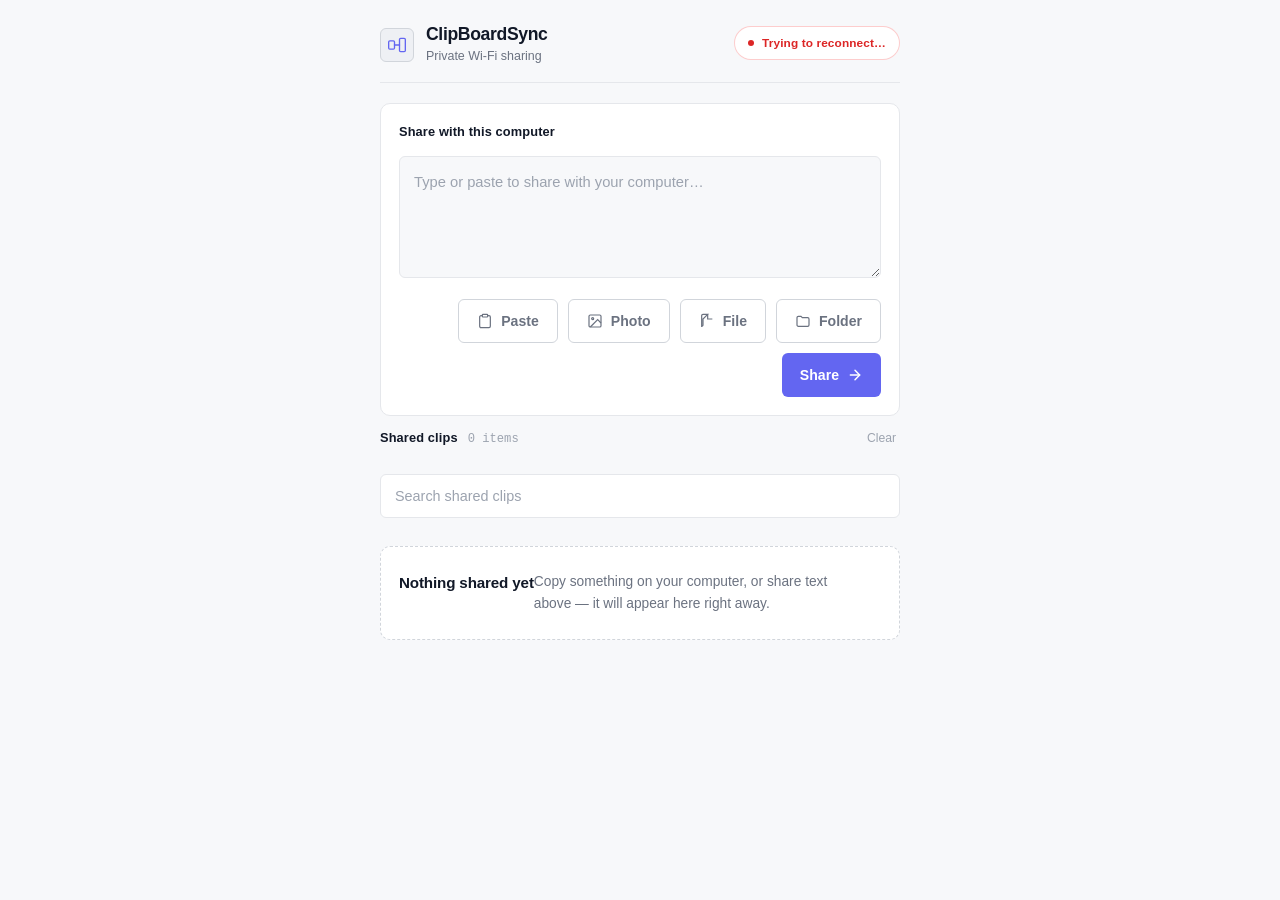
<file: server/static/index.html>
<!DOCTYPE html>
<html lang="en">

<head>
    <meta charset="UTF-8">
    <meta name="viewport" content="width=device-width, initial-scale=1.0">
    <title>ClipBoardSync — Share clipboard over Wi-Fi</title>
    <meta name="description"
        content="Share text, photos, and files between your phone and computer over your Wi-Fi. No cloud, no accounts.">

    <link rel="stylesheet" href="styles.css">
    <script src="theme.js"></script>
</head>

<body>
    <main class="app-container">

        <!-- Header -->
        <header id="app-header" class="header">
            <div class="logo-group">
                <div class="logo-icon" aria-hidden="true">
                    <svg viewBox="0 0 24 24" width="20" height="20" stroke="currentColor" stroke-width="1.6" fill="none"
                        stroke-linecap="round" stroke-linejoin="round">
                        <rect x="2" y="7" width="7" height="10" rx="1.4"></rect>
                        <rect x="15" y="4" width="7" height="16" rx="1.4"></rect>
                        <path d="M9 12h6"></path>
                    </svg>
                </div>
                <div class="title-wrap">
                    <h1 id="page-title">ClipBoardSync</h1>
                    <p class="subtitle" id="header-subtitle">Private Wi-Fi sharing</p>
                </div>
            </div>

            <div class="header-controls">
                <div id="connection-status" class="status-indicator" role="status" aria-live="polite">
                    <span id="connection-badge" class="badge connecting">
                        <span class="pulse-dot" aria-hidden="true"></span>
                        <span id="status-text">Connecting</span>
                    </span>
                </div>
                <button id="theme-toggle" class="icon-btn theme-toggle" title="Toggle theme" aria-label="Toggle light/dark theme">
                    <svg id="theme-toggle-icon" viewBox="0 0 24 24" width="18" height="18" stroke="currentColor"
                        stroke-width="1.8" fill="none" stroke-linecap="round" stroke-linejoin="round">
                        <circle cx="12" cy="12" r="4"></circle>
                        <path d="M12 2v2M12 20v2M4.93 4.93l1.41 1.41M17.66 17.66l1.41 1.41M2 12h2M20 12h2M6.34 17.66l-1.41 1.41M19.07 4.93l-1.41 1.41"></path>
                    </svg>
                </button>
            </div>
        </header>

        <!-- Pairing code screen (new phones only) -->
        <section id="auth-screen" class="auth-screen" hidden>
            <div class="panel auth-card">
                <div class="auth-icon" aria-hidden="true">
                    <svg viewBox="0 0 24 24" width="28" height="28" stroke="currentColor" stroke-width="1.6" fill="none"
                        stroke-linecap="round" stroke-linejoin="round">
                        <rect x="3" y="11" width="18" height="11" rx="2"></rect>
                        <path d="M7 11V7a5 5 0 0 1 10 0v4"></path>
                    </svg>
                </div>
                <h2 class="auth-title">Connect this phone</h2>
                <p class="auth-body">Enter the 6-digit code shown in the ClipBoardSync app on your computer. You only
                    need to do this once &mdash; this phone will stay connected.</p>
                <input id="pin-input" class="pin-input" type="text" inputmode="numeric" pattern="[0-9]*" maxlength="6"
                    autocomplete="one-time-code" placeholder="&middot;&middot;&middot;&middot;&middot;&middot;"
                    aria-label="Pairing code">
                <button id="pin-submit" class="primary-btn pin-submit">
                    <span>Connect</span>
                    <svg viewBox="0 0 24 24" width="16" height="16" stroke="currentColor" stroke-width="2.2" fill="none"
                        stroke-linecap="round" stroke-linejoin="round">
                        <polyline points="20 6 9 17 4 12"></polyline>
                    </svg>
                </button>
                <p id="pin-error" class="auth-error" hidden></p>
            </div>
        </section>

        <div id="app-body">
        <section id="send-section" class="panel" aria-labelledby="send-title">
            <div class="panel-header">
                <h2 id="send-title" class="eyebrow">Share with this computer</h2>
            </div>

            <div class="input-container">
                <textarea id="send-input" placeholder="Type or paste to share with your computer&hellip;" rows="4"
                    aria-label="Text to share with your computer"></textarea>
                <button id="clear-btn" class="icon-btn" title="Clear text" aria-label="Clear input">
                    <svg viewBox="0 0 24 24" width="15" height="15" stroke="currentColor" stroke-width="2" fill="none"
                        stroke-linecap="round">
                        <line x1="18" y1="6" x2="6" y2="18"></line>
                        <line x1="6" y1="6" x2="18" y2="18"></line>
                    </svg>
                </button>
            </div>

            <!-- Hidden file inputs -->
            <input type="file" id="file-input" multiple style="display: none;">
            <input type="file" id="image-input" accept="image/*" style="display: none;">
            <input type="file" id="folder-input" webkitdirectory style="display: none;">

            <div id="upload-progress" class="upload-progress" hidden>
                <div class="upload-progress-label"><span id="upload-progress-text">Sharing…</span><span id="upload-progress-pct">0%</span></div>
                <div class="upload-progress-track"><div id="upload-progress-bar" class="upload-progress-bar"></div></div>
            </div>

            <div class="button-toolbar">
                <button id="paste-and-send-btn" class="secondary-btn"
                    title="Paste from your phone's clipboard and send immediately">
                    <svg viewBox="0 0 24 24" width="16" height="16" stroke="currentColor" stroke-width="1.8" fill="none"
                        stroke-linecap="round" stroke-linejoin="round">
                        <path d="M16 4h2a2 2 0 0 1 2 2v14a2 2 0 0 1-2 2H6a2 2 0 0 1-2-2V6a2 2 0 0 1 2-2h2"></path>
                        <rect x="8" y="2" width="8" height="4" rx="1"></rect>
                    </svg>
                    Paste
                </button>

                <button id="upload-img-btn" class="secondary-btn" title="Share a photo with your computer">
                    <svg viewBox="0 0 24 24" width="16" height="16" stroke="currentColor" stroke-width="1.8" fill="none">
                        <rect x="3" y="3" width="18" height="18" rx="2" ry="2"></rect>
                        <circle cx="8.5" cy="8.5" r="1.5"></circle>
                        <polyline points="21 15 16 10 5 21"></polyline>
                    </svg>
                    Photo
                </button>

                <button id="upload-file-btn" class="secondary-btn" title="Share a file with your computer">
                    <svg viewBox="0 0 24 24" width="16" height="16" stroke="currentColor" stroke-width="1.8" fill="none">
                        <path d="M13 2H6a2 2 0 0 0-2 2v16a2 2 0 0 0 2-2V9z"></path>
                        <polyline points="13 2 13 9 20 9"></polyline>
                    </svg>
                    File
                </button>

                <button id="upload-folder-btn" class="secondary-btn" title="Share a folder as one .zip">
                    <svg viewBox="0 0 24 24" width="16" height="16" stroke="currentColor" stroke-width="1.8" fill="none">
                        <path d="M3 7a2 2 0 0 1 2-2h4l2 2h8a2 2 0 0 1 2 2v9a2 2 0 0 1-2 2H5a2 2 0 0 1-2-2z"></path>
                    </svg>
                    Folder
                </button>

                <button id="send-btn" class="primary-btn">
                    <span>Share</span>
                    <svg viewBox="0 0 24 24" width="16" height="16" stroke="currentColor" stroke-width="2.2" fill="none"
                        stroke-linecap="round" stroke-linejoin="round">
                        <line x1="5" y1="12" x2="19" y2="12"></line>
                        <polyline points="12 5 19 12 12 19"></polyline>
                    </svg>
                </button>
            </div>
        </section>

        <!-- Shared clips -->
        <section id="feed-section" class="feed-section" aria-labelledby="feed-title">
            <div class="feed-header">
                <div class="feed-header-left">
                    <h2 id="feed-title" class="eyebrow">Shared clips</h2>
                    <span id="item-counter" class="counter">0 items</span>
                </div>
                <button id="clear-feed-btn" class="text-btn" title="Clear items shown here">Clear</button>
            </div>

            <input id="feed-search" class="feed-search" type="search" placeholder="Search shared clips"
                aria-label="Search shared clips" autocomplete="off">

            <!-- Empty state -->
            <div id="empty-state" class="empty-state">
                <p class="empty-title">Nothing shared yet</p>
                <p class="empty-body">Copy something on your computer, or share text above &mdash; it will appear here
                    right away.</p>
            </div>

            <div id="clipboard-list" class="feed-list">
                <!-- Populated by app.js -->
            </div>
        </section>
        </div>
    </main>

    <div id="toast-container" class="toast-container" aria-live="polite"></div>

    <div id="lightbox" class="lightbox" hidden>
        <img id="lightbox-img" class="lightbox-img" alt="Shared photo enlarged">
    </div>

    <script src="app.js"></script>
</body>

</html>
</file>
<file: server/static/styles.css>
/*
   ClipBoardSync — interface styles
   Follows DESIGN.md: neutral surface, one indigo accent, restrained
   radius, clean list of shared clips, vector icons, plain language.
*/

:root {
  --bg: #0D0F12;
  --surface: #15181D;
  --surface-raised: #1C2128;
  --border: #292E36;
  --border-strong: #3A3E48;

  --ink: #F3F4F6;
  --ink-soft: #9CA3AF;
  --ink-faint: #6B7280;

  --primary: #818CF8;
  --primary-strong: #6366F1;
  --on-accent: #0D0F12;

  --positive: #34D399;
  --warning: #FBBF24;
  --danger: #F87171;

  color-scheme: dark;

  --font-display: 'Inter', -apple-system, BlinkMacSystemFont, 'Segoe UI', sans-serif;
  --font-mono: 'SFMono-Regular', 'Consolas', 'Liberation Mono', monospace;

  --radius: 10px;
  --radius-sm: 6px;
}

/* Light theme (DESIGN.md palette) */
[data-theme="light"] {
  --bg: #F7F8FA;
  --surface: #FFFFFF;
  --surface-raised: #EEF0F4;
  --border: #E5E7EB;
  --border-strong: #D1D5DB;

  --ink: #111827;
  --ink-soft: #6B7280;
  --ink-faint: #9CA3AF;

  --primary: #6366F1;
  --primary-strong: #4F46E5;
  --on-accent: #FFFFFF;

  --positive: #059669;
  --warning: #B45309;
  --danger: #DC2626;

  color-scheme: light;
}

* {
  box-sizing: border-box;
  margin: 0;
  padding: 0;
  -webkit-tap-highlight-color: transparent;
}

[hidden] {
  display: none !important;
}

body {
  background: var(--bg);
  color: var(--ink);
  font-family: var(--font-display);
  line-height: 1.55;
  min-height: 100vh;
  display: flex;
  justify-content: center;
}

.app-container {
  width: 100%;
  max-width: 560px;
  padding: 24px 20px 80px;
  display: flex;
  flex-direction: column;
  gap: 20px;
}

/* Header */
.header {
  display: flex;
  align-items: flex-start;
  justify-content: space-between;
  padding-bottom: 16px;
  border-bottom: 1px solid var(--border);
}

.logo-group {
  display: flex;
  align-items: center;
  gap: 12px;
}

.logo-icon {
  width: 34px;
  height: 34px;
  border-radius: var(--radius-sm);
  background: var(--surface-raised);
  border: 1px solid var(--border-strong);
  display: flex;
  align-items: center;
  justify-content: center;
  color: var(--primary);
  flex-shrink: 0;
}

.title-wrap h1 {
  font-size: 1.1rem;
  font-weight: 700;
  letter-spacing: -0.02em;
  line-height: 1.2;
}

.subtitle {
  font-size: 0.78rem;
  color: var(--ink-soft);
  font-weight: 500;
  margin-top: 2px;
}

/* Connection badge */
.status-indicator {
  padding-top: 2px;
}

.header-controls {
  display: flex;
  align-items: center;
  gap: 10px;
}

.theme-toggle {
  position: static;
  top: auto;
  right: auto;
  width: 36px;
  height: 36px;
  border: 1px solid var(--border);
  background: var(--surface);
  color: var(--ink-soft);
}

.theme-toggle:hover {
  color: var(--ink);
  border-color: var(--border-strong);
}

/* Pairing code screen */
.auth-screen {
  display: flex;
  justify-content: center;
}

.auth-card {
  width: 100%;
  padding: 28px 22px;
  display: flex;
  flex-direction: column;
  align-items: center;
  gap: 10px;
  text-align: center;
}

.auth-icon {
  width: 56px;
  height: 56px;
  border-radius: 50%;
  background: var(--surface-raised);
  border: 1px solid var(--border-strong);
  display: flex;
  align-items: center;
  justify-content: center;
  color: var(--primary);
  margin-bottom: 4px;
}

.auth-title {
  font-size: 1.15rem;
  font-weight: 600;
  letter-spacing: -0.01em;
}

.auth-body {
  font-size: 0.85rem;
  color: var(--ink-soft);
  max-width: 34ch;
}

.pin-input {
  width: 100%;
  max-width: 220px;
  margin-top: 10px;
  text-align: center;
  font-family: var(--font-mono);
  font-size: 1.6rem;
  letter-spacing: 0.5em;
  padding: 14px 10px 14px 20px;
  background: var(--bg);
  border: 1px solid var(--border);
  border-radius: var(--radius-sm);
  color: var(--ink);
  caret-color: var(--primary);
}

.pin-input::placeholder {
  color: var(--ink-faint);
}

.pin-input:focus {
  outline: none;
  border-color: var(--primary);
}

.pin-submit {
  margin-top: 14px;
  min-width: 180px;
}

.auth-error {
  margin-top: 6px;
  font-size: 0.8rem;
  color: var(--danger);
  font-weight: 500;
}

.badge {
  display: inline-flex;
  align-items: center;
  gap: 8px;
  padding: 7px 13px;
  border-radius: 20px;
  font-size: 0.74rem;
  font-weight: 600;
  font-family: var(--font-display);
  letter-spacing: 0.01em;
  border: 1px solid var(--border);
  background: var(--surface);
  color: var(--ink-soft);
  white-space: nowrap;
}

.pulse-dot {
  width: 6px;
  height: 6px;
  border-radius: 50%;
  background-color: currentColor;
  flex-shrink: 0;
}

.badge.connecting {
  color: var(--warning);
  border-color: rgba(251, 191, 36, 0.35);
}

.badge.connecting .pulse-dot {
  animation: pulse 1.6s ease-in-out infinite;
}

.badge.connected {
  color: var(--positive);
  border-color: rgba(52, 211, 153, 0.35);
}

.badge.disconnected {
  color: var(--danger);
  border-color: rgba(248, 113, 113, 0.35);
}

@keyframes pulse {

  0%,
  100% {
    opacity: 1;
  }

  50% {
    opacity: 0.35;
  }
}

/* Generic flat panel */
.panel {
  background: var(--surface);
  border: 1px solid var(--border);
  border-radius: var(--radius);
  padding: 18px;
}

.panel-header {
  margin-bottom: 14px;
}

.eyebrow {
  font-family: var(--font-display);
  font-size: 0.8rem;
  font-weight: 700;
  letter-spacing: 0.01em;
  color: var(--ink);
}

.input-container {
  position: relative;
  margin-bottom: 14px;
}

textarea {
  width: 100%;
  background: var(--bg);
  border: 1px solid var(--border);
  border-radius: var(--radius-sm);
  padding: 14px 44px 14px 14px;
  color: var(--ink);
  font-family: var(--font-display);
  font-size: 0.92rem;
  line-height: 1.55;
  resize: vertical;
  min-height: 104px;
  transition: border-color 0.15s ease;
}

textarea:focus {
  outline: none;
  border-color: var(--primary);
}

textarea::placeholder {
  color: var(--ink-faint);
  font-family: var(--font-display);
}

.icon-btn {
  position: absolute;
  top: 9px;
  right: 9px;
  background: transparent;
  border: none;
  color: var(--ink-faint);
  width: 24px;
  height: 24px;
  border-radius: var(--radius-sm);
  display: flex;
  align-items: center;
  justify-content: center;
  cursor: pointer;
  transition: color 0.15s ease, background 0.15s ease;
}

.icon-btn:hover {
  background: var(--surface-raised);
  color: var(--danger);
}

/* Buttons — 44px touch targets, one primary action */
.button-toolbar {
  display: flex;
  gap: 10px;
  justify-content: flex-end;
  flex-wrap: wrap;
}

button {
  font-family: var(--font-display);
  font-weight: 600;
  font-size: 0.88rem;
  border: none;
  border-radius: var(--radius-sm);
  padding: 12px 18px;
  min-height: 44px;
  display: inline-flex;
  align-items: center;
  justify-content: center;
  gap: 8px;
  cursor: pointer;
  transition: background 0.15s ease, border-color 0.15s ease, color 0.15s ease;
}

button:active {
  opacity: 0.85;
}

.primary-btn {
  background: var(--primary);
  color: var(--on-accent);
}

.primary-btn:hover {
  background: var(--primary-strong);
}

.secondary-btn {
  background: transparent;
  color: var(--ink-soft);
  border: 1px solid var(--border-strong);
}

.secondary-btn:hover {
  background: var(--surface-raised);
  color: var(--ink);
  border-color: var(--ink-faint);
}

.secondary-btn:disabled {
  opacity: 0.45;
  cursor: not-allowed;
}

/* Upload progress — big files show % while sharing */
.upload-progress {
  margin-top: 12px;
  background: var(--bg);
  border: 1px solid var(--border);
  border-radius: var(--radius-sm);
  padding: 10px 12px;
}

.upload-progress-label {
  display: flex;
  justify-content: space-between;
  gap: 10px;
  font-size: 0.8rem;
  font-weight: 600;
  color: var(--ink-soft);
  margin-bottom: 8px;
}

.upload-progress-track {
  height: 8px;
  border-radius: 4px;
  background: var(--surface-raised);
  overflow: hidden;
}

.upload-progress-bar {
  height: 100%;
  width: 0%;
  border-radius: 4px;
  background: var(--primary);
  transition: width 0.15s ease;
}

/* Search */
.feed-search {
  width: 100%;
  margin-bottom: 14px;
  background: var(--surface);
  border: 1px solid var(--border);
  border-radius: var(--radius-sm);
  color: var(--ink);
  font-family: var(--font-display);
  font-size: 0.9rem;
  padding: 12px 14px;
  min-height: 44px;
  transition: border-color 0.15s ease;
}

.feed-search::placeholder {
  color: var(--ink-faint);
}

.feed-search:focus {
  outline: none;
  border-color: var(--primary);
}

/* Feed section */
.feed-section {
  display: flex;
  flex-direction: column;
  gap: 14px;
}

.feed-header {
  display: flex;
  align-items: baseline;
  justify-content: space-between;
}

.feed-header-left {
  display: flex;
  align-items: baseline;
  gap: 10px;
}

.counter {
  font-family: var(--font-mono);
  font-size: 0.76rem;
  color: var(--ink-faint);
}

.text-btn {
  background: transparent;
  color: var(--ink-faint);
  font-size: 0.76rem;
  font-weight: 500;
  padding: 2px 4px;
}

.text-btn:hover {
  color: var(--ink-soft);
  text-decoration: underline;
}

/* Empty state — inviting, with clear next step */
.empty-state {
  text-align: left;
  padding: 24px 18px;
  border: 1px dashed var(--border-strong);
  border-radius: var(--radius);
  background: var(--surface);
}

.empty-title {
  font-size: 0.95rem;
  font-weight: 700;
  letter-spacing: -0.01em;
  color: var(--ink);
  margin-bottom: 6px;
}

.empty-body {
  font-size: 0.86rem;
  color: var(--ink-soft);
  max-width: 42ch;
  line-height: 1.6;
}

/* Shared clips — clean, separated rows with clear hierarchy */
.feed-list {
  display: flex;
  flex-direction: column;
  gap: 12px;
}

.clip-card {
  background: var(--surface);
  border: 1px solid var(--border);
  border-radius: var(--radius);
  padding: 14px 14px 12px;
}

.card-header {
  display: flex;
  align-items: center;
  justify-content: space-between;
  gap: 10px;
  margin-bottom: 10px;
  font-family: var(--font-display);
  font-size: 0.76rem;
}

.clip-timestamp {
  color: var(--ink-soft);
  flex-shrink: 0;
  font-weight: 500;
}

.device-tag {
  display: inline-flex;
  align-items: center;
  gap: 6px;
  font-weight: 600;
  font-size: 0.76rem;
  color: var(--ink-soft);
  letter-spacing: 0.01em;
}

.device-tag svg {
  color: var(--primary);
}

.device-tag.laptop svg {
  color: var(--positive);
}

.clip-content {
  font-family: var(--font-display);
  font-size: 0.9rem;
  line-height: 1.6;
  color: var(--ink);
  background: var(--bg);
  border: 1px solid var(--border);
  padding: 12px 14px;
  border-radius: var(--radius-sm);
  word-break: break-word;
  white-space: pre-wrap;
  max-height: 220px;
  overflow-y: auto;
  margin-bottom: 12px;
}

.clip-content::-webkit-scrollbar {
  width: 5px;
}

.clip-content::-webkit-scrollbar-thumb {
  background: var(--border-strong);
  border-radius: 3px;
}

.card-actions {
  display: flex;
  justify-content: flex-end;
}

.copy-btn {
  background: var(--surface-raised);
  color: var(--ink);
  border: 1px solid var(--border);
  padding: 10px 16px;
  min-height: 40px;
  font-size: 0.82rem;
  font-weight: 600;
}

.copy-btn:hover {
  border-color: var(--border-strong);
  background: var(--bg);
}

.copy-btn.copied {
  color: var(--positive);
  border-color: rgba(52, 211, 153, 0.4);
}

/* Toasts */
.toast-container {
  position: fixed;
  bottom: 20px;
  right: 20px;
  left: 20px;
  display: flex;
  flex-direction: column;
  align-items: flex-end;
  gap: 8px;
  z-index: 100;
  pointer-events: none;
}

.toast {
  pointer-events: auto;
  background: var(--surface-raised);
  border: 1px solid var(--border-strong);
  border-left: 3px solid var(--ink-faint);
  border-radius: var(--radius-sm);
  padding: 10px 14px;
  display: flex;
  align-items: center;
  gap: 10px;
  color: var(--ink);
  font-size: 0.82rem;
  font-weight: 500;
  max-width: 320px;
  width: 100%;
  animation: toastIn 0.18s ease forwards, toastOut 0.18s ease 3.6s forwards;
}

@keyframes toastIn {
  from {
    opacity: 0;
    transform: translateY(8px);
  }

  to {
    opacity: 1;
    transform: translateY(0);
  }
}

@keyframes toastOut {
  from {
    opacity: 1;
    transform: translateY(0);
  }

  to {
    opacity: 0;
    transform: translateY(8px);
  }
}

.toast-icon {
  width: 16px;
  height: 16px;
  border-radius: 50%;
  flex-shrink: 0;
}

.toast.success {
  border-left-color: var(--positive);
}

.toast.success .toast-icon {
  background: var(--positive);
}

.toast.info {
  border-left-color: var(--primary);
}

.toast.info .toast-icon {
  background: var(--primary);
}

/* Focus visibility */
button:focus-visible,
textarea:focus-visible,
.feed-search:focus-visible,
.text-btn:focus-visible {
  outline: 2px solid var(--primary);
  outline-offset: 2px;
}

/* Responsive */
@media (max-width: 380px) {
  .app-container {
    padding: 18px 14px 72px;
  }

  .button-toolbar {
    flex-direction: column-reverse;
  }

  button {
    width: 100%;
  }

  .toast-container {
    left: 12px;
    right: 12px;
    align-items: stretch;
  }

  .toast {
    max-width: none;
  }
}

/* Respect reduced motion */
@media (prefers-reduced-motion: reduce) {

  .pulse-dot,
  .toast {
    animation: none !important;
  }
}

/* Image & File Sync Cards */
.card-media-wrap {
  width: 100%;
  margin-bottom: 12px;
  overflow: hidden;
  border-radius: var(--radius-sm);
  background: var(--bg);
  display: flex;
  justify-content: center;
  align-items: center;
}

.card-image-preview {
  max-width: 100%;
  max-height: 280px;
  object-fit: contain;
  border-radius: var(--radius-sm);
  display: block;
}

.file-card-box {
  display: flex;
  align-items: center;
  gap: 12px;
  padding: 12px 14px;
  background: var(--bg);
  border: 1px solid var(--border);
  border-radius: var(--radius-sm);
  margin-bottom: 12px;
}

.file-icon-badge {
  color: var(--primary);
  display: flex;
  align-items: center;
  flex-shrink: 0;
}

.file-details {
  display: flex;
  flex-direction: column;
  gap: 2px;
  overflow: hidden;
}

.file-name-title {
  font-weight: 600;
  font-size: 0.95rem;
  color: var(--ink);
  white-space: nowrap;
  overflow: hidden;
  text-overflow: ellipsis;
}

.file-size-subtitle {
  font-size: 0.8rem;
  color: var(--ink-faint);
}

.link-btn {
  text-decoration: none;
}

/* Per-item actions */
.mini-btn {
  background: transparent;
  border: 1px solid var(--border);
  color: var(--ink-soft);
  border-radius: var(--radius-sm);
  font-size: 0.78rem;
  padding: 4px 10px;
  cursor: pointer;
}

.mini-btn:hover {
  color: var(--ink);
  border-color: var(--border-strong);
}

.mini-btn.danger {
  color: var(--danger);
}

.clip-card.pinned {
  border-color: var(--primary);
}

/* Lightbox viewer */
.lightbox {
  position: fixed;
  inset: 0;
  background: rgba(0, 0, 0, 0.85);
  display: flex;
  align-items: center;
  justify-content: center;
  z-index: 100;
  padding: 24px;
}

.lightbox[hidden] {
  display: none;
}

.lightbox-img {
  max-width: 100%;
  max-height: 100%;
  border-radius: var(--radius);
}

/* Accessibility: visible focus + reduced motion */
:focus-visible {
  outline: 2px solid var(--primary);
  outline-offset: 2px;
}

@media (prefers-reduced-motion: reduce) {
  *,
  *::before,
  *::after {
    animation: none !important;
    transition: none !important;
    scroll-behavior: auto !important;
  }
}
</file>
